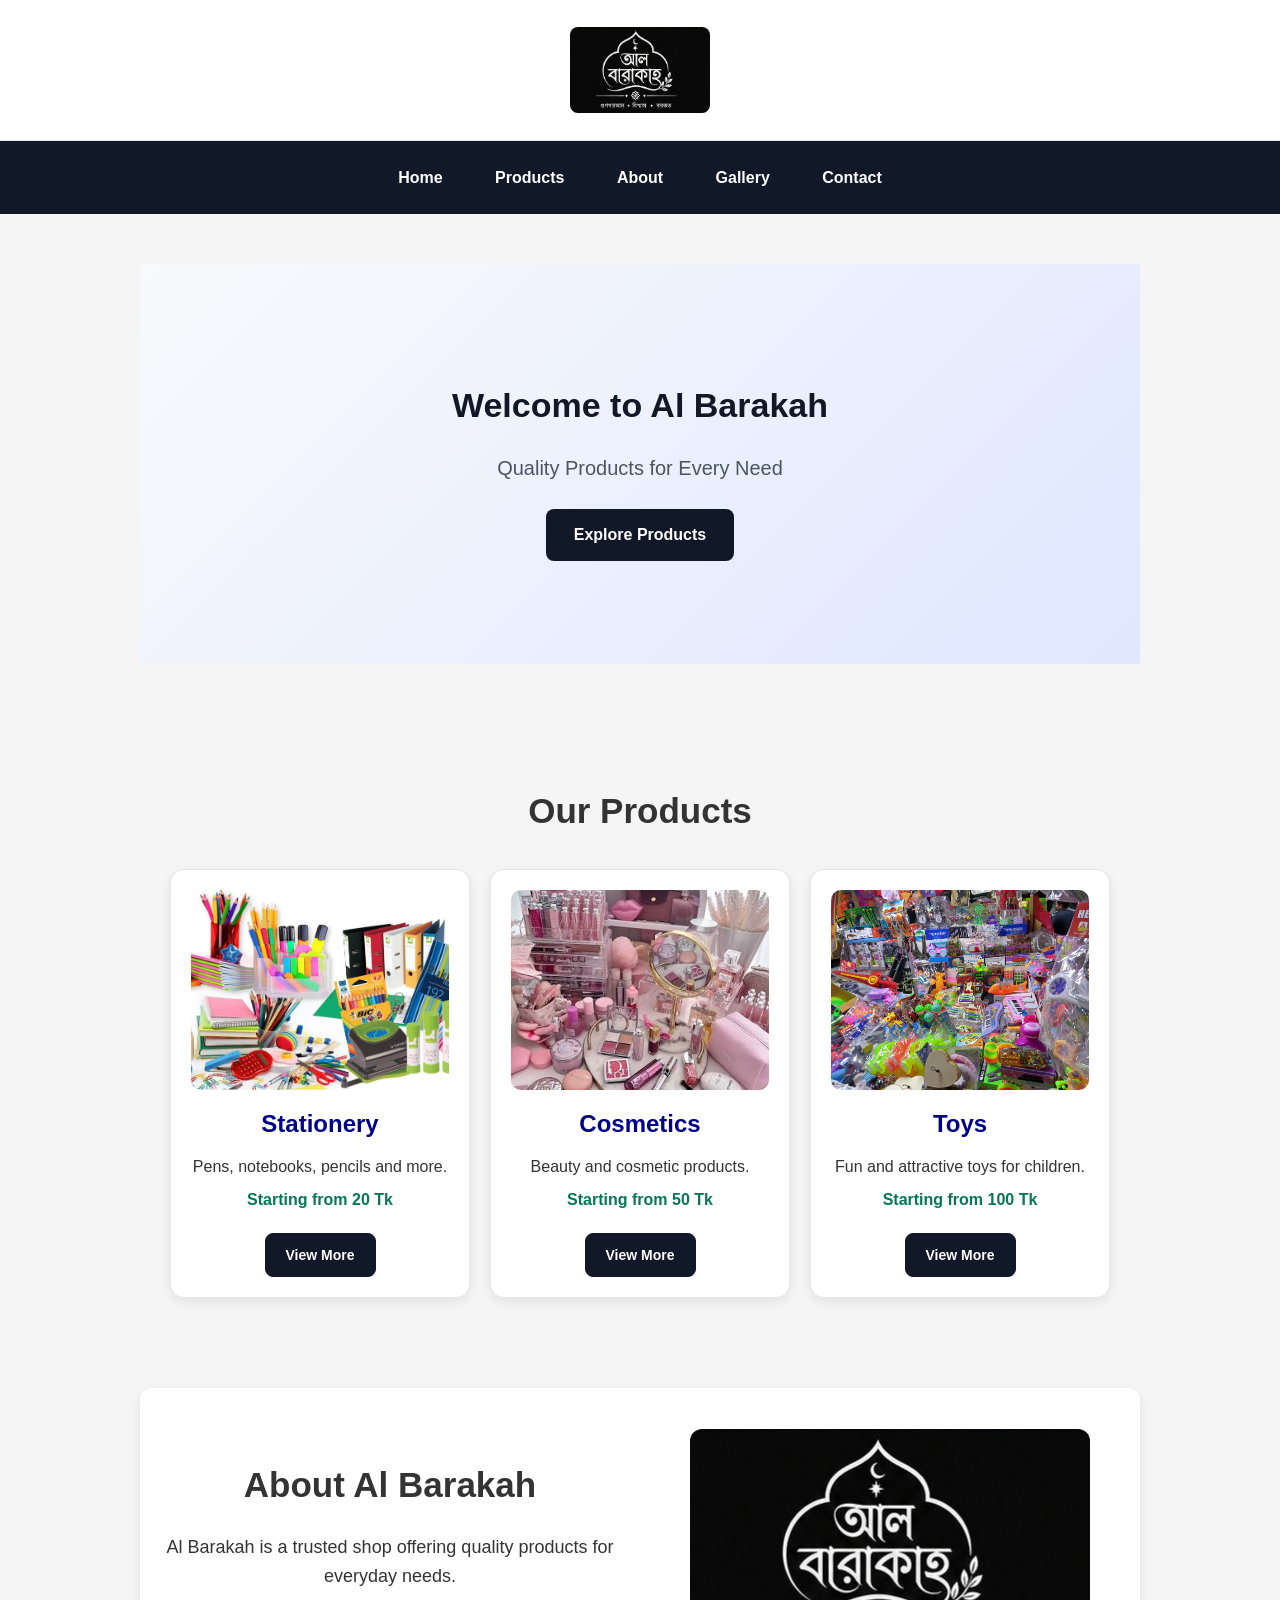
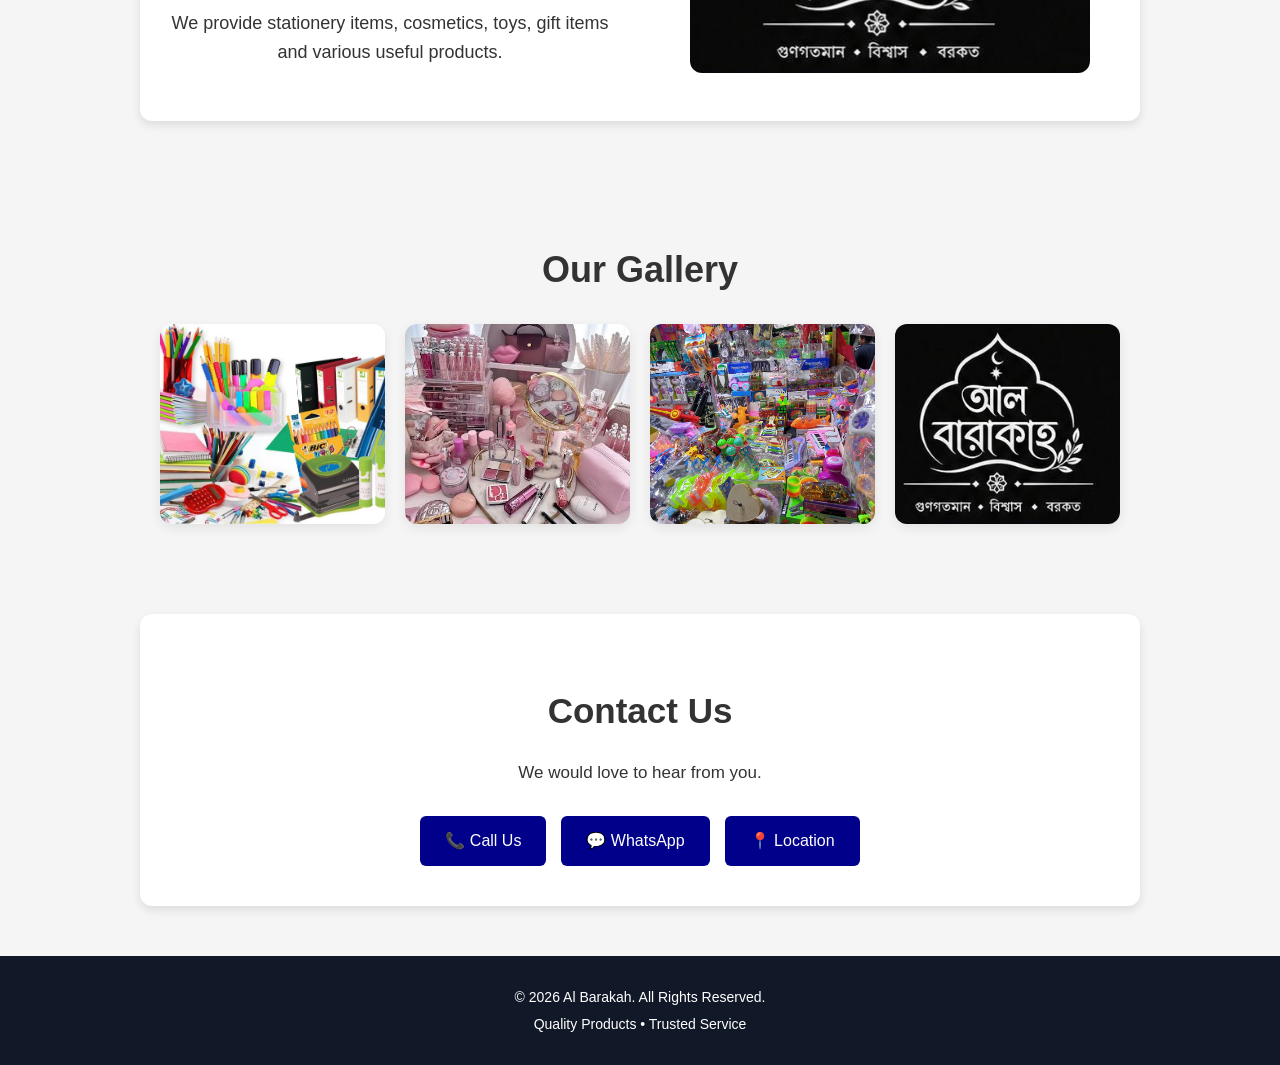
<file: index.html>
<!DOCTYPE html>
<html lang="en">

<head>
    <meta charset="UTF-8">
    <meta name="viewport" content="width=device-width, initial-scale=1.0">
    <title>Al Barakah</title>
    <link rel="stylesheet" href="style.css">
    <link rel="icon" type="png" href="favicon.png">
</head>

<body>

    <header>
        <img src="images/logo.jpg" alt="Al Barakah Logo" class="logo">
    </header>
    
    <nav>
            <a href="index.html">Home</a>
            <a href="#products">Products</a>
            <a href="#about">About</a>
            <a href="#gallery">Gallery</a>
            <a href="#contact">Contact</a>
        </nav>
    
        <main>

        <section id="home">
            <h1>Welcome to Al Barakah</h1>
            <p>Quality Products for Every Need</p>
            <a href="#products">Explore Products</a>
        </section>
        
        <section id="products">

    <h2>Our Products</h2>

    <div class="product-container">

        <div class="product-card">
            <img src="images/stationery.jpg" alt="Stationery">
            <h3>Stationery</h3>
            <p>Pens, notebooks, pencils and more.</p>
            <p class="product-price">Starting from 20 Tk</p>
            <a href="stationery.html">View More</a>
        </div>

        <div class="product-card">
            <img src="images/cosmetics.jpg" alt="Cosmetics">
            <h3>Cosmetics</h3>
            <p>Beauty and cosmetic products.</p>
            <p class="product-price">Starting from 50 Tk</p>
            <a href="#">View More</a>
        </div>

        <div class="product-card">
            <img src="images/toys.jpg" alt="Toys">
            <h3>Toys</h3>
            <p>Fun and attractive toys for children.</p>
            <p class="product-price">Starting from 100 Tk</p>
            <a href="#">View More</a>
        </div>

    </div>

</section>
        
        <section id="about">

    <div class="about-container">

        <div class="about-text">
            <h2>About Al Barakah</h2>

            <p>
                Al Barakah is a trusted shop offering quality products
                for everyday needs.
            </p>

            <p>
                We provide stationery items, cosmetics, toys,
                gift items and various useful products.
            </p>
        </div>

        <div class="about-image">
            <img src="images/logo.jpg" alt="Al Barakah">
        </div>

        </div>

        </section>
        <section id="gallery">

    <h2>Our Gallery</h2>

    <div class="gallery-container">

        <div class="gallery-item">
            <img src="images/stationery.jpg" alt="Stationery">
        </div>

        <div class="gallery-item">
            <img src="images/cosmetics.jpg" alt="Cosmetics">
        </div>

        <div class="gallery-item">
            <img src="images/toys.jpg" alt="Toys">
        </div>

        <div class="gallery-item">
            <img src="images/logo.jpg" alt="Al Barakah">
        </div>

    </div>

</section>
        
        <section id="contact">

            <h2>Contact Us</h2>

            <p>We would love to hear from you.</p>

            <div class="contact-buttons">

            <a href="tel:01336870595">📞 Call Us</a>

           <a href="https://wa.me/8801336870595"
              target="_blank"
              rel="noopener noreferrer">
              💬 WhatsApp
           </a>

            <a href="https://maps.app.goo.gl/YdjAXqFzHKow2Usc9"
               target="_blank"
               rel="noopener noreferrer">
               📍 Location
            </a>

            </div>

        </section>
    </main>
        
        <footer>
            <p>© 2026 Al Barakah. All Rights Reserved.</p>
            <p>Quality Products • Trusted Service</p>
        </footer>
</body>
</html>
</file>
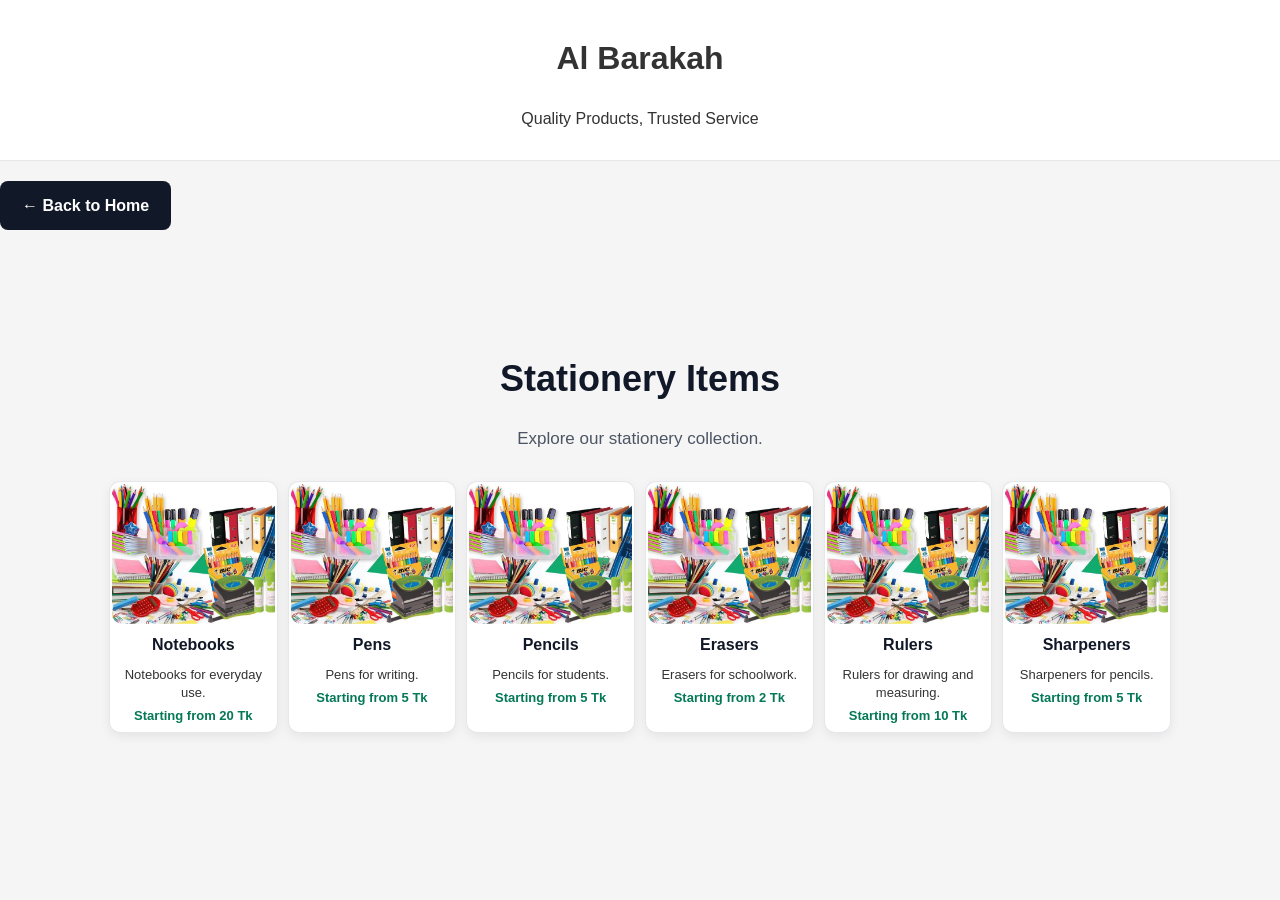
<file: stationery.html>
<!DOCTYPE html>
<html lang="en">
<head>
    <meta charset="UTF-8">
    <meta name="viewport" content="width=device-width, initial-scale=1.0">
    <title>Stationery | Al Barakah</title>
    <link rel="stylesheet" href="style.css">
</head>
<body>

    <header>
        <h1>Al Barakah</h1>
        <p>Quality Products, Trusted Service</p>
    </header>

<a href="index.html" class="back-home-btn">← Back to Home</a>
   
<main class="stationery-page">
    <h2 class="page-title">Stationery Items</h2>
    <p class="page-description">Explore our stationery collection.</p>

    <div class="product-container">

    <div class="product-card stationery-card">
        <img src="images/stationery.jpg" alt="Notebooks">
        <h3>Notebooks</h3>
        <p>Notebooks for everyday use.</p>
        <p class="product-price">Starting from 20 Tk</p>
    </div>

    <div class="product-card stationery-card">
        <img src="images/stationery.jpg" alt="Pens">
        <h3>Pens</h3>
        <p>Pens for writing.</p>
        <p class="product-price">Starting from 5 Tk</p>
    </div>

    <div class="product-card stationery-card">
        <img src="images/stationery.jpg" alt="Pencils">
        <h3>Pencils</h3>
        <p>Pencils for students.</p>
        <p class="product-price">Starting from 5 Tk</p>
    </div>

    <div class="product-card stationery-card">
        <img src="images/stationery.jpg" alt="Erasers">
        <h3>Erasers</h3>
        <p>Erasers for schoolwork.</p>
        <p class="product-price">Starting from 2 Tk</p>
    </div>

    <div class="product-card stationery-card">
        <img src="images/stationery.jpg" alt="Rulers">
        <h3>Rulers</h3>
        <p>Rulers for drawing and measuring.</p>
        <p class="product-price">Starting from 10 Tk</p>
    </div>

    <div class="product-card stationery-card">
        <img src="images/stationery.jpg" alt="Pencil Sharpeners">
        <h3>Sharpeners</h3>
        <p>Sharpeners for pencils.</p>
        <p class="product-price">Starting from 5 Tk</p>
    </div>

</div>

    </div>
</main>

</body>
</html>
</file>
<file: style.css>
* {
    box-sizing: border-box;
}

header {
    background-color: #ffffff;
    text-align: center;
    padding: 12px 15px;
    border-bottom: 1px solid #e5e7eb;
}

body {
    margin: 0;
    font-family: Arial, sans-serif;
    background-color: #f5f5f5;
    color: #333;
    line-height: 1.6;
}


nav {
    background-color: #111827;
    padding: 16px 12px;
    text-align: center;
    position: sticky;
    top: 0;
    z-index: 1000;
}

nav a {
    display: inline-block;
    color: #ffffff;
    text-decoration: none;
    margin: 0 10px;
    padding: 8px 14px;
    font-weight: bold;
    border-radius: 6px;
    transition: background-color 0.3s ease,
                color 0.3s ease;
}

nav a:hover {
    color: #111827;
    background-color: #fbbf24;
}


#home {
    min-height: 500px;
    display: flex;
    flex-direction: column;
    justify-content: center;
    align-items: center;
    text-align: center;
    padding: 60px 20px;
    background: linear-gradient(135deg, #f8fafc, #e0e7ff);
}

#home h1 {
    font-size: 52px;
    margin: 10px 0;
    color: #111827;
}

#home p {
    font-size: 20px;
    color: #4b5563;
    margin: 10px 0 25px;
}
#home a {
    display: inline-block;
    padding: 13px 28px;
    background-color: #111827;
    color: white;
    text-decoration: none;
    border-radius: 8px;
    font-weight: bold;
    transition: 0.3s;
}

#home a:hover {
    background-color: #2563eb;
    transform: translateY(-2px);
}

.logo {
    width: 140px;
    height: auto;
    display: block;
    margin: 15px auto;
    border-radius: 8px;
}
#products {
    max-width: 1100px;
    margin: 50px auto;
    padding: 40px 20px;
    text-align: center;
}

#products h2 {
    font-size: 35px;
    margin-bottom: 30px;
}

.product-container {
    display: flex;
    flex-direction: row;
    gap: 20px;
    justify-content: center;
    align-items: stretch;
}

.product-card {
    flex: 1;
    max-width: 300px;
    background-color: #ffffff;
    padding: 20px;
    border: 1px solid #e5e7eb;
    border-radius: 14px;
    box-shadow: 0 4px 12px rgba(0, 0, 0, 0.08);
    transition: transform 0.3s ease,
                box-shadow 0.3s ease;
}


.product-card:hover {
    transform: translateY(-5px);
    box-shadow: 0 10px 24px rgba(0, 0, 0, 0.14);
}

.product-card h3 {
    font-size: 24px;
    color: darkblue;
}

.product-card img {
    width: 100%;
    height: 200px;
    object-fit: cover;
    border-radius: 10px;
    display: block;
}


.product-card h3 {
    margin: 15px 0 10px;
}

.product-card p {
    margin: 8px 0;
}

.product-card a {
    display: inline-block;
    margin-top: 12px;
    padding: 10px 20px;
    background-color: #111827;
    color: #ffffff;
    text-decoration: none;
    font-size: 14px;
    font-weight: bold;
    border: 1px solid #111827;
    border-radius: 8px;
    transition: background-color 0.3s ease,
                color 0.3s ease,
                transform 0.3s ease;
}

.product-card a:hover {
    background-color: #fbbf24;
    color: #111827;
    transform: translateY(-2px);
}

#about {
    max-width: 1000px;
    margin: 50px auto;
    padding: 40px 20px;
    background-color: white;
    text-align: center;
    border-radius: 12px;
    box-shadow: 0 4px 10px rgba(0, 0, 0, 0.1);
}

#about h2 {
    font-size: 35px;
    margin-bottom: 20px;
}

#about p {
    font-size: 18px;
    line-height: 1.6;
    margin-bottom: 15px;
}
.about-container {
    display: flex;
    align-items: center;
    gap: 40px;
}

.about-text {
    flex: 1;
}

.about-image {
    flex: 1;
}

.about-image img {
    width: 100%;
    max-width: 400px;
    border-radius: 12px;
}
#contact {
    max-width: 1000px;
    margin: 50px auto;
    padding: 40px 20px;
    background-color: white;
    text-align: center;
    border-radius: 12px;
    box-shadow: 0 4px 10px rgba(0, 0, 0, 0.1);
}

#contact h2 {
    font-size: 35px;
    margin-bottom: 20px;
}

#contact p {
    font-size: 17px;
    margin: 10px 0;
}

#contact a {
    display: inline-block;
    margin-top: 20px;
    padding: 12px 25px;
    background-color: darkblue;
    color: white;
    text-decoration: none;
    border-radius: 6px;
}

#contact a:hover {
    background-color: blue;
}
footer {
    background-color: darkblue;
    color: white;
    text-align: center;
    padding: 20px;
}
section {
    max-width: 1000px;
    margin: 50px auto;
    padding: 50px 25px;
}
section h2 {
    font-size: 36px;
    margin-bottom: 25px;
}
#home h1 {
    font-size: 34px;
}

#home {
    min-height: 400px;
    padding: 40px 15px;
}
.contact-buttons {
    display: flex;
    justify-content: center;
    gap: 15px;
    flex-wrap: wrap;
}

.contact-buttons a {
    display: inline-block;
    padding: 12px 20px;
    background-color: #111827;
    color: white;
    text-decoration: none;
    border-radius: 8px;
    transition: 0.3s;
}

.contact-buttons a:hover {
    background-color: #2563eb;
    transform: translateY(-2px);
}
#gallery {
    max-width: 1000px;
    margin: 50px auto;
    padding: 40px 20px;
    text-align: center;
}


.gallery-container {
    display: grid;
    grid-template-columns: repeat(4, minmax(0, 1fr));
    gap: 20px;
}

.gallery-container img {
    display: block;
    width: 100%;
    height: 200px;
    object-fit: cover;
    border-radius: 12px;
    box-shadow: 0 4px 12px rgba(0, 0, 0, 0.08);
    transition: transform 0.3s ease,
                box-shadow 0.3s ease;
}

.gallery-container img:hover {
    transform: scale(1.03);
    box-shadow: 0 8px 18px rgba(0, 0, 0, 0.14);
}

footer {
    background-color: #111827;
    color: white;
    text-align: center;
    padding: 25px 15px;
    margin-top: 50px;
}

footer p {
    margin: 5px 0;
    font-size: 14px;
}

.product-price {
    color: #047857;
    font-size: 16px;
    font-weight: bold;
    margin: 12px 0;
}

/* Stationery Page Design */
.stationery-page {
    max-width: 1100px;
    margin: 40px auto;
    padding: 30px 20px;
    text-align: center;
}

.page-title {
    font-size: 36px;
    color: #111827;
    margin-bottom: 10px;
}

.page-description {
    font-size: 17px;
    color: #4b5563;
    margin-bottom: 30px;
}


/* Stationery Product Card */
.stationery-card {
    max-width: 350px;
    margin: 0 auto;
    border: 1px solid #e5e7eb;
    border-radius: 14px;
    overflow: hidden;
    background-color: #ffffff;
    box-shadow: 0 6px 18px rgba(0, 0, 0, 0.08);
}

.stationery-card img {
    width: 100%;
    height: 140px;
    object-fit: cover;
    display: block;
}

.stationery-card h3 {
    color: #111827;
    font-size: 23px;
    margin-top: 18px;
}


/* Back to Home Button */
.back-home-btn {
    display: inline-block;
    margin: 20px 0;
    padding: 12px 22px;
    background-color: #111827;
    color: #ffffff;
    text-decoration: none;
    font-weight: bold;
    border-radius: 8px;
    transition: background-color 0.3s ease,
                color 0.3s ease,
                transform 0.3s ease;
}

.back-home-btn:hover {
    background-color: #fbbf24;
    color: #111827;
    transform: translateY(-2px);
}
/* Only Stationery Page Product Grid */
.stationery-page .product-container {
    display: grid;
    grid-template-columns: repeat(6, minmax(0, 1fr));
    gap: 12px;
}
/* Stationery Page: Smaller Card Text */

.stationery-page .stationery-card h3 {
    font-size: 16px;
    margin: 10px 5px;
}

.stationery-page .stationery-card p {
    font-size: 13px;
    margin: 6px 5px;
    line-height: 1.4;
}

.stationery-page .stationery-card .product-price {
    font-size: 13px;
    font-weight: bold;
}
/* Compact Stationery Card */
.stationery-page .stationery-card {
    border: 1px solid #e5e7eb;
    border-radius: 8px;
    padding: 0;
    box-shadow: 0 2px 8px rgba(0, 0, 0, 0.06);
}

.stationery-page .stationery-card img {
    width: 100%;
    height: 140px;
    object-fit: cover;
    display: block;
}

.stationery-page .stationery-card h3 {
    margin: 8px 4px;
    padding: 0;
}

.stationery-page .stationery-card p {
    margin: 5px 4px;
    padding: 0;
}
/* Stationery Card Frame */
.stationery-page .stationery-card {
    border: 2px solid #ffffff;
    border-radius: 10px;
    overflow: hidden;
    background-color: #ffffff;
    box-shadow: 0 0 0 1px #e5e7eb,
                0 4px 12px rgba(0, 0, 0, 0.08);
}

/* Stationery Image */
.stationery-page .stationery-card img {
    width: 100%;
    height: 140px;
    object-fit: cover;
    display: block;
}
@media (max-width: 600px) {

    nav {
        padding: 8px 5px;
    }

    nav a {
        display: inline-block;
        margin: 4px 2px;
        padding: 8px 10px;
        font-size: 14px;
    }
    #home h1 {
        font-size: 34px;
    }

    #home {
        min-height: 400px;
        padding: 40px 15px;
    }
    
.product-container {
    display: grid;
    grid-template-columns: repeat(2, minmax(0, 1fr));
    gap: 12px;
    align-items: stretch;
}

.product-card {
    width: 100%;
    min-width: 0;
    max-width: none;
    padding: 12px;
}

.product-card img {
    width: 100%;
    height: 130px;
    object-fit: cover;
}

.product-card h3 {
    font-size: 18px;
}

.product-card p {
    font-size: 12px;
}

    .about-container {
        display: flex;
        flex-direction: column;
        align-items: center;
        text-align: center;
    }.about-text,
    .about-image {
        width: 100%;
    }

    .about-image img {
        max-width: 300px;
        width: 100%;
    }
    .contact-buttons {
    flex-direction: column;
    align-items: center;
    }

    .contact-buttons a {
    width: 200px;
    text-align: center;
    }
    .gallery-container {
    grid-template-columns: repeat(2, 1fr);
    }
    footer {
    padding: 20px 10px;
    }   

/* Center Stationery Card on Mobile */
    .stationery-page .product-container {
        display: flex;
        justify-content: center;
        align-items: center;
        width: 100%;
    }

    .stationery-page .stationery-card {
        width: 100%;
        max-width: 350px;
        margin-left: auto;
        margin-right: auto;
    }

    .stationery-page .product-container {
        grid-template-columns: repeat(3, minmax(0, 1fr));
        gap: 8px;
    }
    /* Stationery Page: Mobile Grid Fix */

    .stationery-page .product-container {
        display: grid;
        grid-template-columns: repeat(3, minmax(0, 1fr));
        gap: 8px;
        width: 100%;
    }

    .stationery-page .stationery-card {
        width: 100%;
        max-width: none;
        min-width: 0;
        margin: 0;
        box-sizing: border-box;
    }

    .stationery-page .stationery-card img {
        width: 100%;
        height: 140px;
        object-fit: cover;
    }
    /* Equal Height Cards on Stationery Page */
    .stationery-page .stationery-card {
    height: 100%;
    box-sizing: border-box;
    display: flex;
    flex-direction: column;
    }

    .stationery-page .stationery-card h3 {
    min-height: 36px;
    display: flex;
    align-items: center;
    justify-content: center;
    }

    .stationery-page .stationery-card p {
    min-height: 34px;
    }

}
</file>
